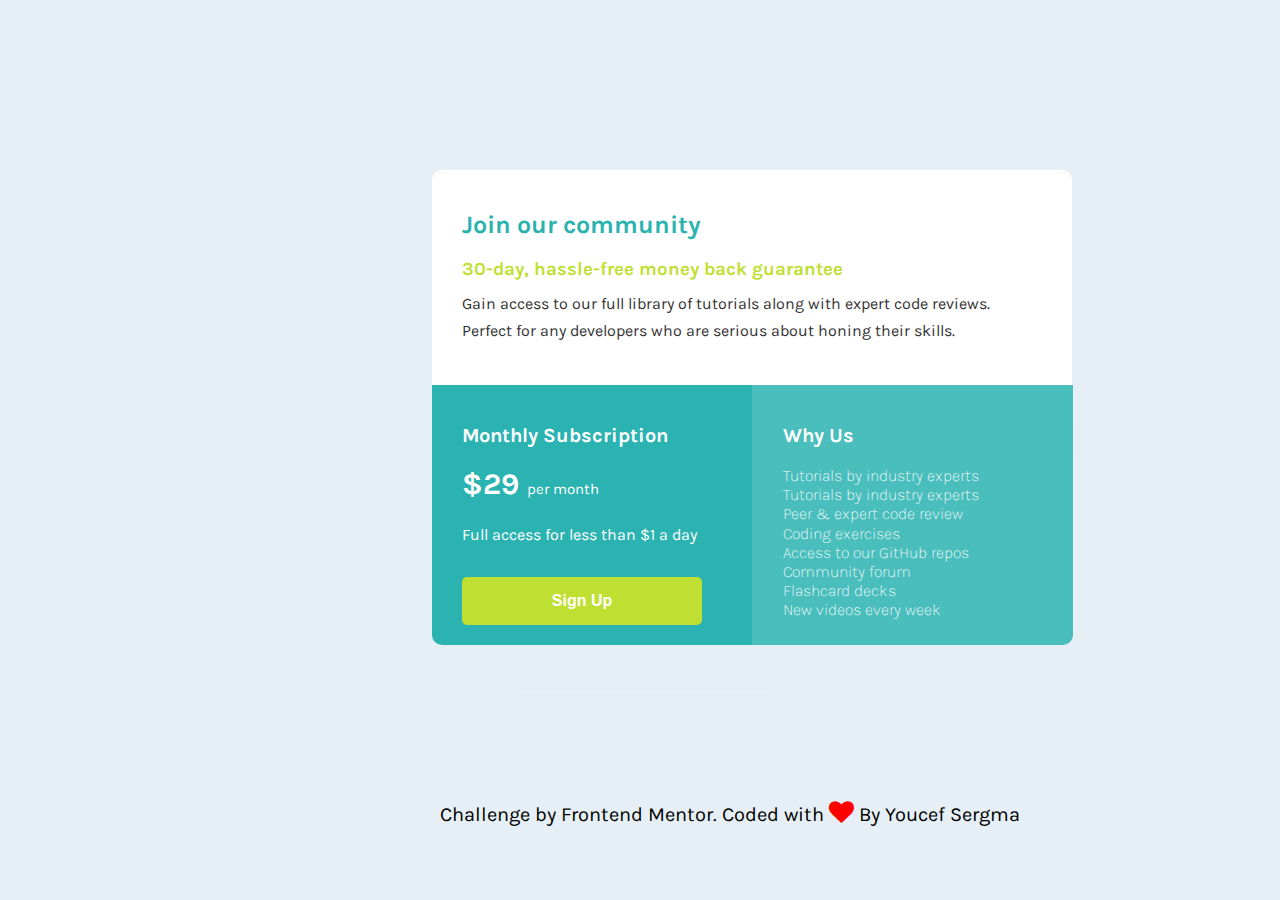
<file: index.html>
<!DOCTYPE html>
<html lang="en">
<head>
  <meta charset="UTF-8">
  <link rel="stylesheet" href="css/style.css">
  <link rel="stylesheet" href="css/font-awesome.css"> 
  <link href="https://fonts.googleapis.com/css2?family=Karla:wght@400;700&display=swap" rel="stylesheet"> 
	<title>Frontend Mentor | Single Price Grid Component</title>
</head>
<body>
	<!---------------------------------------------------------------------------->
	<div class="grids">
	<!---------------------------------------------------------------------------->	
	  <div class="grid1">
		 <h2>Join our community</h2>
		  <br>
		 <h3>30-day, hassle-free money back guarantee</h3>
		 <p>Gain access to our full library of tutorials along with expert code reviews.<br> 
         Perfect for any developers who are serious about honing their skills.
         </p>
		</div>
	  <!---------------------------------------------------------------------------->

	  <div class="grid2">
		  <br>
		 <h2>Monthly Subscription</h2>
		  <br>
		  <h3>&dollar;29 <small>per month</small></h3>
		  <br>
		  <p>Full access for less than &dollar;1 a day</p>
		  <br>
		  <button value="">Sign Up</button>
		  <br>
		</div>
	 <!---------------------------------------------------------------------------->

	  <div class="grid3">
		  <br>
		 <h2>Why Us</h2>
		  <br>
		 <p>Tutorials by industry experts<br>
                Tutorials by industry experts<br>
                Peer &amp; expert code review<br>
                   Coding exercises<br>
                Access to our GitHub repos<br>
                   Community forum<br>
                  Flashcard decks<br>
              New videos every week<br></p>
	       </div>
  
	 <!---------------------------------------------------------------------------->
	</div>
  
  <footer>
	  <div class="attribution">
    <p>Challenge by Frontend Mentor. Coded with <i class="fa fa-heart"></i> By <a href="#">Youcef Sergma</a></p>
  </div>
  </footer>
</body>
</html>
</file>
<file: css/style.css>
@charset "utf-8";
/* CSS Document */
*
{
	padding:0;
	margin:0;
}

body
{
	width:1440px;
	height:auto;
	position:relative;
	background: hsl(204, 43%, 93%);
	font-family: 'Karla', sans-serif;
}
/**************************************************************************************/
.grids
{
	width:640px;
	height:480px;
	display:grid;
	grid-template-columns: 640px 320px 320px ;
	grid-template-rows: 215px auto;
	position:absolute;
	top:170px;
    left:30%;
    box-shadow: 50px 50px 25px hsl(204, 43%, 93%);
}
/*******************************************************************************************/
.grids .grid1
{
   width:640px;
   background:#fff;
   height:220px;
   border-top-left-radius: 10px;
   border-top-right-radius:10px; 
	 box-shadow: 50px 50px 25px hsl(204, 43%, 93%);
}
.grids .grid1 h2
{
	margin-left:30px;
	margin-top: 40px;
	font-size: 25px;
	color: hsl(179, 62%, 43%);
}
.grids .grid1 h3
{
	margin-left:30px;
	color: hsl(71, 73%, 54%);
}
.grids .grid1 p
{
	margin-left:30px;
	margin-top: 10px;
	line-height: 1.7;
	font-weight: 400;
	color: #333;
}
/*************************************************************************************************/
/*******************************************************************************************/
.grids .grid2
{
	position:absolute;
	top:215px;
	width:320px;
	height:260px;
	background:#2BB3B1;
	color: #fff;
	border-bottom-left-radius: 10px;
	 box-shadow: 50px 50px 25px hsl(204, 43%, 93%);

}
.grids .grid2 h2
{
	margin-left:30px;
	margin-top: 20px;
	font-size: 20px;
}
.grids .grid2 h3
{
	margin-left:30px;
	font-size: 30px;
	font-weight: 700; 
}
.grids .grid2 h3 small
{
	font-size: 15px;
	font-weight: 400;
}
.grids .grid2 p
{
	margin-left:30px;
	line-height: 1.7;
	font-weight: 400;
}
.grids .grid2 button
{
	margin-left:30px;
	margin-top:10px;
	padding:15px 20px;
	width:240px;
	font-weight: 700;
	color: #fff;
	background: #BFDF32;
	outline: none;
	border: 0;
	border-radius: 5px;
	font-size: 16px;
	
}
/*************************************************************************************************/
/*******************************************************************************************/
.grids .grid3
{
	width:320px;
	position:absolute;
	top:215px;
	left:320px;
	height:260px;
	background:#4ABEBD;
	padding-left: 0.5px;
	color: #fff;
	border-bottom-right-radius: 10px;
}
.grids .grid3 h2
{
	margin-left:30px;
	font-size: 20px;
	margin-top: 20px;

}
.grids .grid3 p
{
	margin-left:30px;
	font-weight: 200;
	line-height: 1.2;
}
/*************************************************************************************************/

/**********************************attribution***********************************/
footer .attribution
{
	position:absolute;
	top:800px;
	color:#000;
	font-size: 20px;
	left:440px;
}
footer .attribution i
{
	color:#f00;
	font-size:25px;
}
footer .attribution a 
{
	color:#000;
	text-decoration: none;
}
/****************************************************************************************************/
@media (max-width:375px)
{
	body
  {
	
	width:375px;
	height:auto;
	position:relative;
	}
/***************************************************************************/
	.grids
   {
	position:relative;
	margin: 0 auto;
	width:210px;
	}
/*********************************************************************************/
	.grids .grid1
    {
     width:210px;
     height:265px;
	}
	.grids .grid1 h2
    {
	margin-left:20px;
	margin-top: 20px;
	font-size: 18px;
	color: hsl(179, 62%, 43%);
    }
    .grids .grid1 h3
    {
	margin-left:20px;
	color: hsl(71, 73%, 54%);
	font-size: 12px;
    }
    .grids .grid1 p
    {
	margin-left:20px;
	margin-top: 10px;
	font-size: 8px;
	line-height: 1.7;
	font-weight: 400;
	color: #333;
	text-align:center;
    }
/****************************************************************************************************/
	.grids .grid2
    {
	border-top-left-radius,border-top-right-radius:10px;
    width:210px;
    height:230px;
	border-bottom-left-radius: 0px;
	}
    
	.grids .grid2 h2
    {
	margin-left:20px;
	margin-top: 20px;
	font-size: 18px;
     }
   .grids .grid2 h3
    {
	margin-left:20px;
	font-size: 12px;
	font-weight: 700; 
    }
   .grids .grid2 h3 small
    {
	font-size: 8px;
	font-weight: 400;
    }
   .grids .grid2 p
    {
	margin-left:20px;
	line-height: 1.7;
	font-weight: 400;
	font-size: 8px;
    }
   .grids .grid2 button
    {
	margin-left:20px;
	margin-top:10px;
	padding:8px 5px;
	width:140px;
	font-weight: 700;
	color: #fff;
	background: #BFDF32;
	outline: none;
	border: 0;
	border-radius: 5px;
	font-size: 8px;
	
    }
/*************************************************************************************************/
	.grids .grid3
    {
    width:210px;
    height:230px;
	position:absolute;
	top:445px;
	left:0;
	background:#4ABEBD;
	color: #fff;
	padding-left: 0px;
	border-bottom-left-radius:10px;
	border-bottom-right-radius:10px;
    }
    .grids .grid3 h2
    {
	margin-left:20px;
	font-size: 18px;
	margin-top: 10px;

    }
    .grids .grid3 p
    {
	margin-left:20px;
	font-weight: 200;
	line-height: 1.7;
	font-weight: 400;
	font-size: 8px;
    }
/*************************************************************************************************/

/**********************************attribution***********************************/
    footer .attribution
   {
	position:absolute;
	top:850px;
	color:#000;
	font-size: 8px;
	left:200px;
	text-align: center;
   }
     footer .attribution i
   {
	color:#f00;
	font-size:12px;
   }
   footer .attribution a 
   {
	color:#000;
	text-decoration: none;
   }
}
</file>
